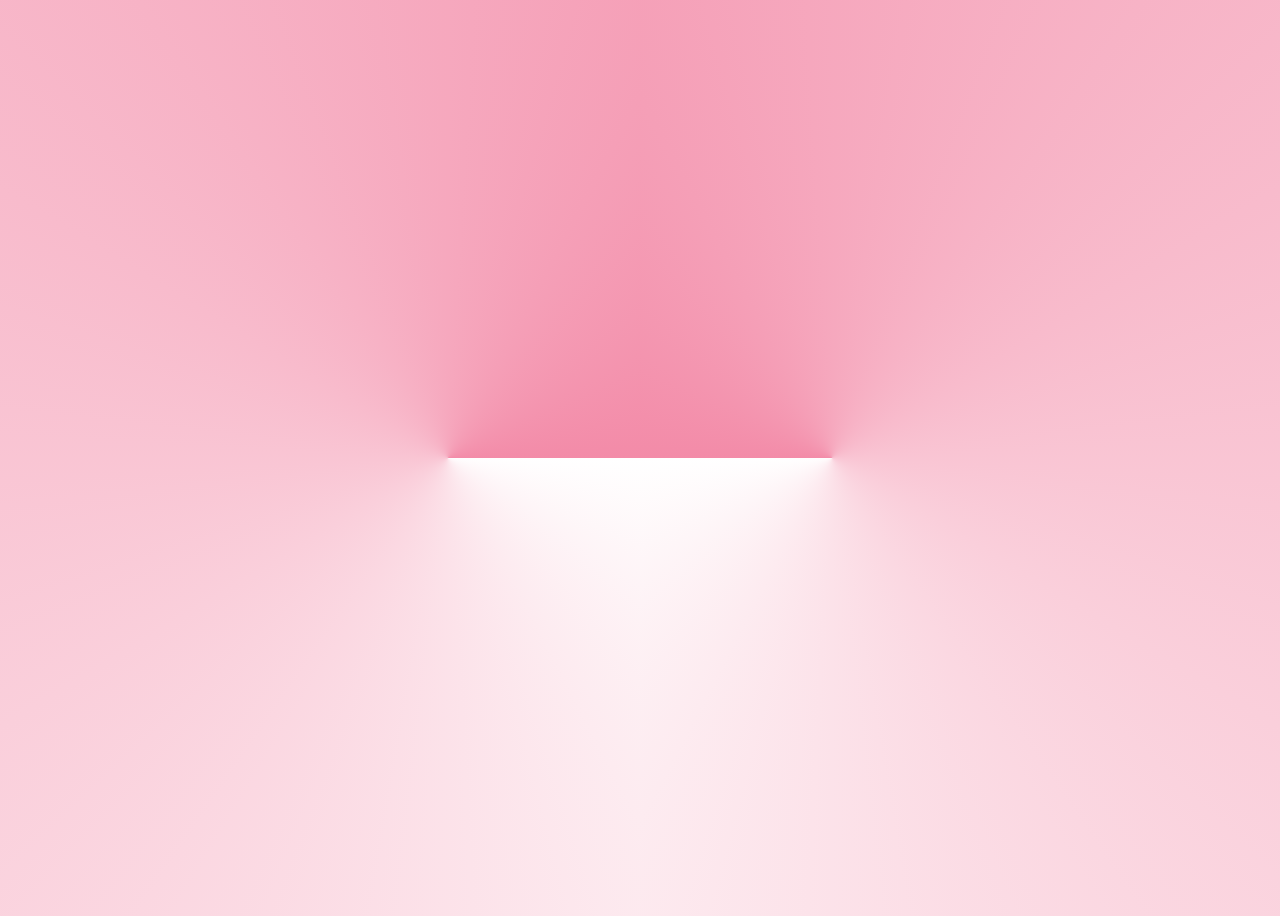
<file: AreaLight/index.html>
<!DOCTYPE html>
<html lang="en">
<head>
    <meta charset="UTF-8">
    <meta name="viewport" content="width=device-width, initial-scale=1.0">
    <title>Area Light</title>
    <link rel="stylesheet" href="css/style.css">
</head>
<body class="area-light">
</body>
</html>
</file>
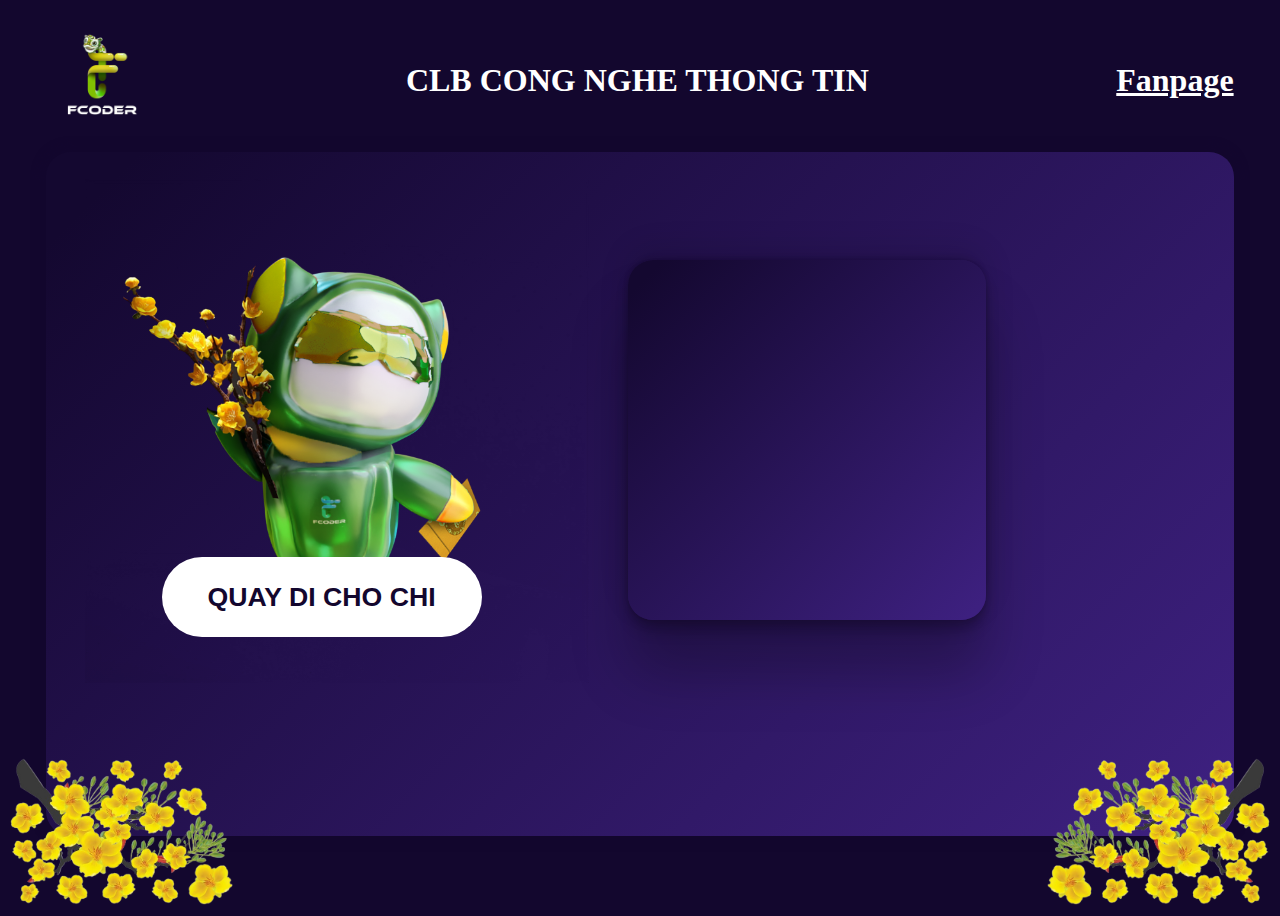
<file: wheel-of-fortune/index.html>
<html lang="en">
  <head>
    <meta charset="UTF-8" />
    <meta name="viewport" content="width=device-width, initial-scale=1.0" />
    <link rel="stylesheet" href="css/styles.css" />
    <title>Fcoder Wheel Of Fortune</title>
  </head>
  <body class="bg-purple">
    <div class="navbar d-flex">
      <div class="nav-logo">
        <img src="img/logo.png" alt="logo" />
      </div>
      <div class="nav-title">
        <h1>CLB CONG NGHE THONG TIN</h1>
      </div>
      <div class="nav-link">
        <h1><a href="index.php">Fanpage</a></h1>
      </div>
    </div>
    <section class="play-zone-container">
      <div class="play-zone d-flex">
        <div class="mascot-zone">
          <div class="mascot">
            <img src="img/roboto.png" alt="mascot" />
          </div>
          <div class="play-button">
            <button id="spin" onclick="spin()"><h1>QUAY DI CHO CHI</h1></button>
          </div>
        </div>
        <div id="question"><h1></h1></div>
        <div class="wheel-zone">
          <!-- <input type="button" value="spin" style="float:left;" id='spin' /> -->
          <!-- <canvas id="canvas" width="500" height="500"></canvas> -->
          <div id="chart"></div>
          
        </div>
      </div>
    </section>
    <img src="img/mai.png" alt="" class="mai1" />
    <img src="img/mai.png" alt="" class="mai2" />
  </body>
  <script src="https://d3js.org/d3.v3.min.js" charset="utf-8"></script>
  <script src="js/scripts.js"></script>
</html>


          

             <!--
    
                - 1 bịch bánh tráng          2     2.5%
                - 1 chai nước sâm            2     2.5%
                - 1 trứng cút luộc           4     8%
                - Sticker                    3     24%
                - Chúc bạn may mắn lần sau 9     63%

            -->
</file>
<file: AreaLight/css/style.css>
body {
  background-color: #89dceb;
}

.area-light {
  width: 100vw;
  height: 100vh;
  pointer-events: none;
  -webkit-user-select: none;
     -moz-user-select: none;
          user-select: none;
  background-image: conic-gradient(from 90deg at 70% 50%, white, #f38ba8), conic-gradient(from 270deg at 30% 50%, #f38ba8, white);
  -webkit-mask-image: radial-gradient(100% 50% at center center, red, transparent);
  background-position-x: 0%, 100%;
  background-position-y: 0%, 0%;
  background-size: 50% 100%, 50% 100%;
  transform: rotate(180deg) translate3d(0, 0, 0);
  transform-origin: center center;
  background-repeat: no-repeat;
  backface-visibility: hidden;
}/*# sourceMappingURL=style.css.map */
</file>
<file: wheel-of-fortune/css/styles.css>
* {
  /* background-color: #13072e; */
  color: #fff;
}

body {
  position: relative;
  height: 100vh;
  overflow-y: hidden;
}

.mai1 {
  position: absolute;
  height: 10rem;
  object-fit: contain;
  bottom: 0;
  left: 0rem;
}

.mai2 {
  position: absolute;
  height: 10rem;
  object-fit: contain;
  bottom: 0;
  /* left: 105rem; */
  right: 0;
  -webkit-transform: scaleX(-1);
  transform: scaleX(-1);
}

.d-flex {
  display: flex;
}
.bg-purple {
  background-color: #13072e;
}

.navbar {
  align-items: center;
  justify-content: space-between;
  padding: 1rem 3vw 1rem 3vw;
}
.nav-logo > img {
  height: 7rem;
  object-fit: contain;
  vertical-align: middle;
}
.play-zone-container {
  height: 70vh;
  padding: 0 3vw 0 3vw;
}

.play-zone {
  border-radius: 25px;
  /* background-color: #2f1864; */
  background: linear-gradient(135deg, rgb(20, 8, 48) 5%, rgb(61, 32, 127) 97%);
  box-shadow: 0 0 10px 5px #13072e;
  height: 70vh;
  overflow: hidden;
  padding: 3vh 3vw 3vh 3vw;
}

.mascot-zone {
  position: relative;
}

.mascot > img {
  /* position: absolute; */
  height: 80%;
  object-fit: contain;
  /* left: 1vw; */
  /* vertical-align: middle; */
}
.play-button {
  position: absolute;
  top: 42vh;
  left: 6vw;
}
#spin {
  background: transparent;
  cursor: pointer;
  transition: all 0.3s ease;
  position: relative;
  display: inline-block;
  background-color: #fff;
  border: none;
  border-radius: 40px;
  height: 5rem;
  width: 20rem;
}

#spin:hover {
  color: #fff;
  box-shadow: rgba(0, 0, 0, 0.25) 0px 54px 55px,
    rgba(0, 0, 0, 0.12) 0px -12px 30px, rgba(0, 0, 0, 0.12) 0px 4px 6px,
    rgba(0, 0, 0, 0.17) 0px 12px 13px, rgba(0, 0, 0, 0.09) 0px -3px 5px;
}

.play-button > button > h1 {
  color: #13072e;
  font-weight: bolder;
}

text {
  font-family: Helvetica, Arial, sans-serif;
  font-size: 11px;
  pointer-events: none;
  font-weight: bold;
}
#chart {
  position: absolute;
  width: 600px;
  height: 600px;
  top: 25%;
  right: 10vw;
  /* left: 50vw; */
}
#chart > svg {
    width: 600px;
    height: 600px;
}
#question {
  position: absolute;
  width: 28vw;
  height: 40vh;
  top: 28vh;
  left: 620px;
  background: linear-gradient(135deg, rgb(20, 8, 48) 5%, rgb(61, 32, 127) 97%);
  border-radius: 25px;
  box-shadow: rgba(0, 0, 0, 0.25) 0px 54px 55px, rgba(0, 0, 0, 0.12) 0px -12px 30px, rgba(0, 0, 0, 0.12) 0px 4px 6px, rgba(0, 0, 0, 0.17) 0px 12px 13px, rgba(0, 0, 0, 0.09) 0px -3px 5px;
}
#question h1 {
  text-align: center;
  color: beige;
  font-size: 50px;
  font-weight: bold;
  font-family: "Helvetica Neue", Helvetica, Arial, sans-serif;
  position: absolute;
  padding: 0;
  margin: 0;
  top: 21.5vh;
  left: 5%;
  -webkit-transform: translate(0, -50%);
  transform: translate(0, -50%);
}

@media (30em <= width <= 90rem) {
  
}
</file>
